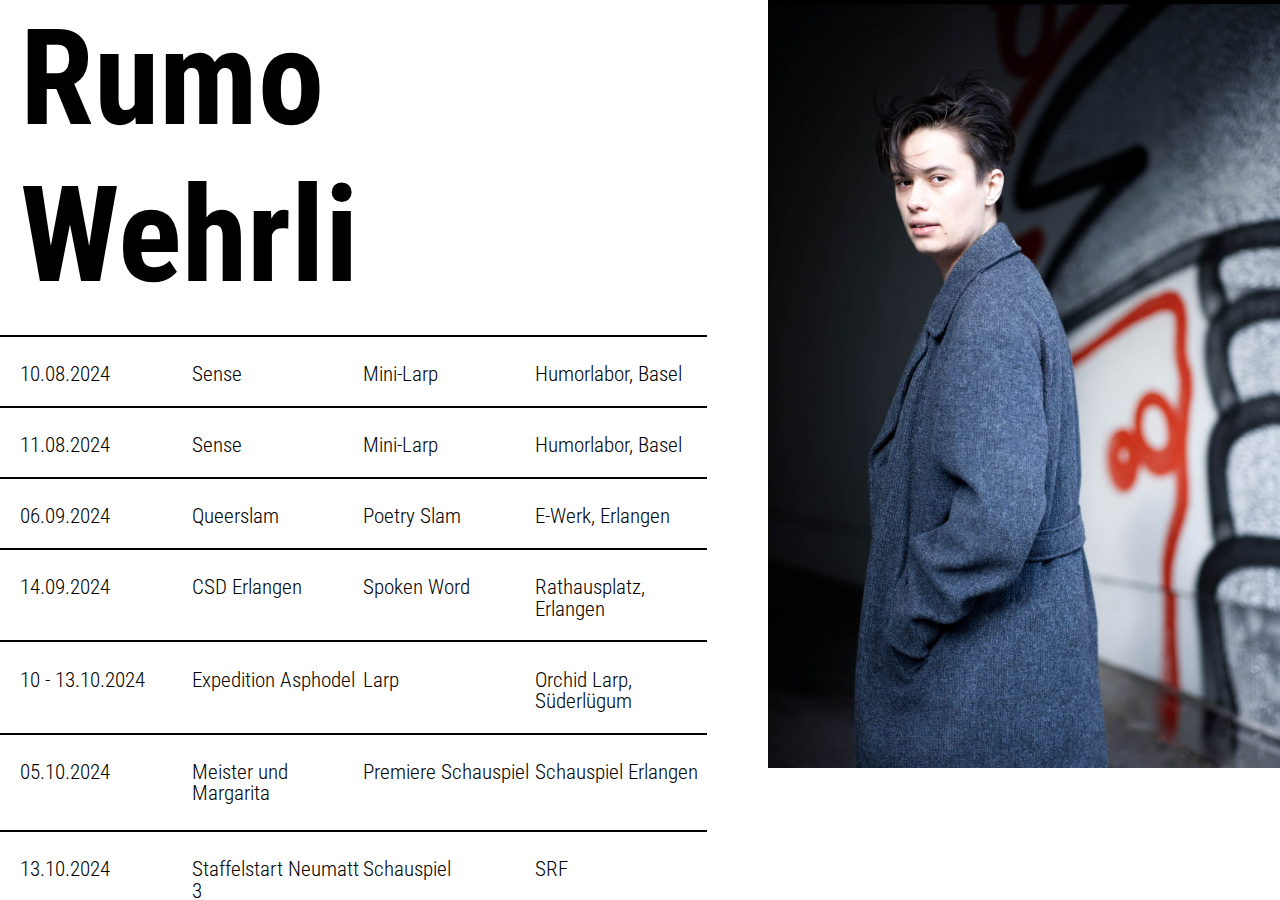
<file: index.html>
<!DOCTYPE html>
<html>
<head>
	<meta charset="utf-8">
	<meta name="author" content="Rumo Wehrli">
	<meta name="publisher" content="Rumo Wehrli">
	<meta name="copyright" content="Rumo Wehrli">
	<meta name="google-site-verification" content="" />
	<meta name="description" content="Rumo Wehrli">
	<meta name="DC.Description" content="Rumo Wehrli – Darstellende Künste, Schauspiel, Poetryslam">
	<meta name="keywords" content="Rumo Wehrli – Darstellende Künste, Schauspiel, Poetryslam">
	<meta name="page-topic" content="Dienstleistung">
	<meta name="page-type" content="Private Homepage">
	<meta http-equiv="content-language" content="de">
	<meta name="DC.Creator" content="Rumo Wehrli">
	<meta name="viewport" content="width=device-width, initial-scale=1.0">
	<meta name="DC.Publisher" content="Rumo Wehrli">
	<meta name="DC.Rights" content="Rumo Wehrli">
	<meta name="DC.Language" content="de">
	<link rel="shortcut icon" href="ico.ico">	
	<link rel="stylesheet" href="css/basis.css">
    <link rel="preconnect" href="https://fonts.googleapis.com">
<link rel="preconnect" href="https://fonts.gstatic.com" crossorigin>
<link href="https://fonts.googleapis.com/css2?family=Chewy&family=Fuzzy+Bubbles:wght@400;700&family=Happy+Monkey&family=Roboto+Condensed:ital,wght@0,100..900;1,100..900&family=Share+Tech+Mono&display=swap" rel="stylesheet">

	<title>Rumo Wehrli</title>

</head>
<body>

    <div class="container">
        
    
<div class="bod">
    <div class="title"><span class='animation'><a href="about.html">Rumo Wehrli</a></span></div>
    <div class="titlemobile">Rumo Wehrli</div>

    <div class="bilder">
           
        <div class="mySlides fade">
        <img src="img/agentur-danilow-rumo-wehrli-hoch3-scaled.jpeg" alt="Rumo Wehrli" width="100%">
        </div>

        <div class="mySlides fade">
            <img src="img/agentur-danilow-rumo-wehrli-hoch6-scaled.jpeg" alt="Rumo Wehrli" width="100%">
        </div>

        <div class="mySlides fade">
             <img src="img/agentur-danilow-rumo-wehrli-hoch7-scaled.jpeg" alt="Rumo Wehrli" width="100%">
         </div>

         <div class="mySlides fade">
             <img src="img/agentur-danilow-rumo-wehrli-hoch8-scaled.jpeg" alt="Rumo Wehrli" width="100%">
        </div>

        <div style="text-align:center">
            <span class="dot"></span> 
            <span class="dot"></span> 
            <span class="dot"></span> 
            <span class="dot"></span> 
        </div>
    </div>


        <div class="container-daten sb">
            <div class="daten">
        <!--        
		<hr> 
		<a href="https://rotefabrik.ch/de/programm.html#/events/23259"><p>23.03.2024</p><p>Fabrikslam #100</p><p>Moderation</p><p>Rote Fabrik, Zürich</p></a>
                <hr>
	
		<p>28.03.2024</p><p>8. Telfer Slam</p><p>Poetry Slam</p><p>Telfs</p>
                <hr>              
                <p>29.03.2024</p><p>Bäckerei Slam</p><p>Poetry Slam</p><p>Innsbruck</p>
                <hr>  
                <a href="https://www.staatstheater.karlsruhe.de/programm/info/3402/"><p>30.03.2024</p><p>HIR</p><p>Derniere, Schauspiel</p><p>Badisches Staatstheater, Karlsruhe</p></a> 
                <hr>  
                <p>31.03.2024</p><p>Chrämerslam</p><p>Poetry Slam</p><p>Chrämerhuus, Langenthal</p>
                <hr>  
		<p>19.04.2024</p><p>Fabrikslam #101</p><p>Moderation</p><p>Rote Fabrik, Zürich</p>
                <hr>              
                <a href="https://www.barakuba.ch/"><p>25.04.2024</p><p>Open List Slam</p><p>Moderation</p><p>Barakuba, Basel</p></a>
                <hr>  
                <div style="
			overflow: auto;
		">
		<p>24.05.2024</p><p>Anorexia Feelgood Songs</p><p>Premiere Schauspiel</p><p>Theater Koblenz</p>
                </div>
		<hr>  
		<div style="
			overflow: auto;
		">
                <a href="https://theater-koblenz.de/anorexia-feelgood-songs/"><p>29.05.2024</p><p>Anorexia Feelgood Songs</p><p>Schauspiel</p><p>Theater Koblenz</p></a>
                </div>
		<hr>  
		<div style="
			overflow: auto;
		">
		<a href="https://2024.poetryslam.ch/"><p>30.05.2024</p><p>u20 Finale CHSlam24</p><p>Moderation</p><p>Casino Theater, Winterthur</p></a> 
                <hr>  
		<a href="https://2024.poetryslam.ch/"><p>31.05.2024</p><p>Team Finale CHSlam24</p><p>Duo Lorem Ipsum</p><p>Casino Theater, Winterthur</p></a> 
                <hr> 
                <a href="https://theater-koblenz.de/anorexia-feelgood-songs/"><p>04.06.2024</p><p>Anorexia Feelgood Songs</p><p>Schauspiel</p><p>Theater Koblenz</p></a>
                </div>
		<hr>    
		<div style="
			overflow: auto;
		">
                <a href="https://theater-koblenz.de/anorexia-feelgood-songs/"><p>06.06.2024</p><p>Anorexia Feelgood Songs</p><p>Schauspiel</p><p>Theater Koblenz</p></a>
                </div>
		<hr>
		<div style="
			overflow: auto;
		">    
		<a href="https://theater-koblenz.de/anorexia-feelgood-songs/"><p>08.06.2024</p><p>Anorexia Feelgood Songs</p><p>Schauspiel</p><p>Theater Koblenz</p></a>
               	</div>
		<hr>          
		<div style="
			overflow: auto;
		">
		<a href="https://theater-koblenz.de/anorexia-feelgood-songs/"><p>10.06.2024</p><p>Anorexia Feelgood Songs</p><p>Schauspiel</p><p>Theater Koblenz</p></a>
                </div>
		<hr>
		<div style="
			overflow: auto;
		">    
		<a href="https://theater-koblenz.de/anorexia-feelgood-songs/"><p>11.06.2024</p><p>Anorexia Feelgood Songs</p><p>Schauspiel</p><p>Theater Koblenz</p></a>
                </div>
		<hr>         
		<div style="
			overflow: auto;
		">
		<a href="https://theater-koblenz.de/anorexia-feelgood-songs/"><p>12.06.2024</p><p>Anorexia Feelgood Songs</p><p>Schauspiel</p><p>Theater Koblenz</p></a>
                </div>
		<hr>          
      		<div style="
			overflow: auto;
		">
		<a href="https://theater-koblenz.de/anorexia-feelgood-songs/"><p>13.06.2024</p><p>Anorexia Feelgood Songs</p><p>Schauspiel</p><p>Theater Koblenz</p></a>
                </div>
		<hr>           
		<div style="
			overflow: auto;
		">
		<a href="https://circus-maximus.org/events/reimstein-der-koblenzer-poetry-slam-2/"><p>13.06.2024</p><p>Reimstein</p><p>Poetry Slam</p><p>Circus Maximus, Koblenz</p></a>
                <hr> 
		<a href="https://theater-koblenz.de/anorexia-feelgood-songs/"><p>14.06.2024</p><p>Anorexia Feelgood Songs</p><p>Schauspiel</p><p>Theater Koblenz</p></a>
                </div>
		<hr>
		<div style="
			overflow: auto;
		">           
		<a href="https://theater-koblenz.de/anorexia-feelgood-songs/"><p>15.06.2024</p><p>Anorexia Feelgood Songs</p><p>Schauspiel</p><p>Theater Koblenz</p></a>
                </div>
		<hr>           
	      	<div style="
			overflow: auto;
		">
		<a href="https://theater-koblenz.de/anorexia-feelgood-songs/"><p>18.06.2024</p><p>Anorexia Feelgood Songs</p><p>Schauspiel</p><p>Theater Koblenz</p></a>
                </div>

		<hr>  
		<div style="
			overflow: auto; 
		">     
		<a href="https://theater-koblenz.de/anorexia-feelgood-songs/"><p>19.06.2024</p><p>Anorexia Feelgood Songs</p><p>Schauspiel</p><p>Theater Koblenz</p></a>
                </div>
		<hr>
		<div style="
			overflow: auto;
		">          
		<a href="https://theater-koblenz.de/anorexia-feelgood-songs/"><p>22.06.2024</p><p>Anorexia Feelgood Songs</p><p>Schauspiel</p><p>Theater Koblenz</p></a>      
        	</div>  
		<hr>  
                <p>22.07.2024</p><p>Viertelslam</p><p>Poetry Slam</p><p>Viertel Dach, Basel</p>
		<hr>  
		<p>07.08.2024</p><p>Badi Enge Slam</p><p>Poetry Slam</p><p>Badi Ende, Zürich</p>

     --> 
		<hr>  
                <a href="https://forms.gle/kL55ipGvanWqPgBq6"><p>10.08.2024</p><p>Sense</p><p>Mini-Larp</p><p>Humorlabor, Basel</p></a> 
                <hr>  
		<a href="https://forms.gle/kL55ipGvanWqPgBq6"><p>11.08.2024</p><p>Sense</p><p>Mini-Larp</p><p>Humorlabor, Basel</p></a> 
                <hr>  
		<p>06.09.2024</p><p>Queerslam</p><p>Poetry Slam</p><p>E-Werk, Erlangen</p>
		<hr> 
		<p>14.09.2024</p><p>CSD Erlangen</p><p>Spoken Word</p><p>Rathausplatz, Erlangen</p>
		<hr> 
                <a href="https://www.expedition-asphodel.info/"><p>10 - 13.10.2024</p><p>Expedition Asphodel</p><p>Larp</p><p>Orchid Larp, Süderlügum</p></a> 
                <hr>  
		    <div style="
			overflow: auto;
		">
		<a href="https://www.schauspiel-erlangen.de/spielzeiten/2024-25/meister-und-margarita"><p>05.10.2024</p><p>Meister und Margarita</p><p>Premiere Schauspiel</p><p>Schauspiel Erlangen</p></a> 
               </div> 
		<hr> 
		    <div style="
			overflow: auto;
		">
		<p>13.10.2024</p><p>Staffelstart Neumatt 3</p><p>Schauspiel</p><p>SRF</p>
			    </div> 
		<hr>
<div style="
			overflow: auto;
		"> 
		<a href="https://www.schauspiel-erlangen.de/spielzeiten/2024-25/lange-theaternacht"><p>12.10.2024</p><p>Lange Theaternacht</p><p>Schauspiel</p><p>Schauspiel Erlangen</p></a> 
               </div> 
		    <hr>
		     <div style="
			overflow: auto;
		"> 
		<a href="https://www.schauspiel-erlangen.de/spielzeiten/2024-25/meister-und-margarita"><p>13.10.2024</p><p>Meister und Margarita</p><p>Schauspiel</p><p>Schauspiel Erlangen</p></a> 
               </div> 
		    <hr>
 <div style="
			overflow: auto;
		"> 
		<a href="https://www.schauspiel-erlangen.de/spielzeiten/2024-25/meister-und-margarita"><p>14.10.2024</p><p>Meister und Margarita</p><p>Schauspiel</p><p>Schauspiel Erlangen</p></a> 
               </div> 
		    <hr>
		    <div style="
			overflow: auto;
		"> 
		<a href="https://www.schauspiel-erlangen.de/spielzeiten/2024-25/meister-und-margarita"><p>25.10.2024</p><p>Meister und Margarita</p><p>Schauspiel</p><p>Schauspiel Erlangen</p></a> 
               </div> 
		    <hr>
		    <div style="
			overflow: auto;
		"> 
		<a href="https://www.schauspiel-erlangen.de/spielzeiten/2024-25/meister-und-margarita"><p>26.10.2024</p><p>Meister und Margarita</p><p>Schauspiel</p><p>Schauspiel Erlangen</p></a> 
               </div> 
		    <hr>
		<p>30.10.2024</p><p>Lesen für Bier</p><p>Spoken Word</p><p>Parks, Nürnberg</p>
		    <hr>
		    <div style="
			overflow: auto;
		"> 
		<a href="https://www.schauspiel-erlangen.de/spielzeiten/2024-25/meister-und-margarita"><p>07.11..2024</p><p>Meister und Margarita</p><p>Schauspiel</p><p>Schauspiel Erlangen</p></a> 
               </div> 
		    <hr>
		    <div style="
			overflow: auto;
		"> 
		<a href="https://www.schauspiel-erlangen.de/spielzeiten/2024-25/meister-und-margarita"><p>08.11.2024</p><p>Meister und Margarita</p><p>Schauspiel</p><p>Schauspiel Erlangen</p></a> 
               </div> 
		    <hr>
		<p>10.11.2024</p><p>Poetry Slam</p><p>Spoken Word</p><p>E-Werk, Erlangen</p>
		<hr>
		    <div style="
			overflow: auto;
		"> 
		<a href="https://schauspiel-erlangen.de/spielzeiten/2024-25/hugo-das-kind-in-den-besten-jahren"><p>23.10.2024</p><p>Hugo</p><p>Schauspiel Premiere</p><p>Schauspiel Erlangen</p></a> 
               </div>
		<hr>
		    <div style="
			overflow: auto;
		"> 
		<a href="https://schauspiel-erlangen.de/spielzeiten/2024-25/hugo-das-kind-in-den-besten-jahren"><p>30.11.2024</p><p>Hugo</p><p>Schauspiel</p><p>Schauspiel Erlangen</p></a> 
               </div>
		    <hr>
		    <div style="
			overflow: auto;
		"> 
		<a href="https://schauspiel-erlangen.de/spielzeiten/2024-25/hugo-das-kind-in-den-besten-jahren"><p>14.12.2024</p><p>Hugo</p><p>Schauspiel</p><p>Schauspiel Erlangen</p></a> 
               </div>
		    <hr>
		    <div style="
			overflow: auto;
		"> 
		<a href="https://schauspiel-erlangen.de/spielzeiten/2024-25/hugo-das-kind-in-den-besten-jahren"><p>21.12.2024</p><p>Hugo</p><p>Schauspiel</p><p>Schauspiel Erlangen</p></a> 
               </div>
		    <hr>
		    <div style="
			overflow: auto;
		"> 
		<a href="https://schauspiel-erlangen.de/spielzeiten/2024-25/hugo-das-kind-in-den-besten-jahren"><p>22.12.2024</p><p>Hugo</p><p>Schauspiel</p><p>Schauspiel Erlangen</p></a> 
               </div>
		    <hr>
		    <div style="
			overflow: auto;
		"> 
		<a href="https://schauspiel-erlangen.de/spielzeiten/2024-25/hugo-das-kind-in-den-besten-jahren"><p>26.12.2024</p><p>Hugo</p><p>Schauspiel Derniere</p><p>Schauspiel Erlangen</p></a> 
               </div>
		    <hr>
		    <div style="
			overflow: auto;
		"> 
		<a href="https://www.schauspiel-erlangen.de/spielzeiten/2024-25/meister-und-margarita"><p>31.12.2024</p><p>Meister und Margarita</p><p>Schauspiel</p><p>Schauspiel Erlangen</p></a> 
               </div> 
		<br>
            </div>
            <div class="kontakt">
                <hr> 
                <p class="about">Rumo Wehrli</p>
                <hr> 
                <p class="about">Schauspiel, Spoken Word, Moderation</p>
                <hr> 
                <a href="https://www.instagram.com/rumowehrli/"><p class="about">@rumowehrli</p></a>
                <hr> 
                <a href= "mailto:rumo.wehrli@gmx.net"><p class="about">rumo.wehrli@gmx.net</p></a>
                <hr> 
                <a href= "https://agenturdanilow.de/work/rumo-wehrli/"><p class="about">Agentur Danilow</p></a>
                <hr> 
		<p class="about">Bilder: Christian Leppin</p>
		<hr>
            </div>

		<!--sieht man nicht-->
        </div>


        
</div>

    </div>



    <script>
        let slideIndex = 0;
        showSlides();
        
        function showSlides() {
          let i;
          let slides = document.getElementsByClassName("mySlides");
          let dots = document.getElementsByClassName("dot");
          for (i = 0; i < slides.length; i++) {
            slides[i].style.display = "none";  
          }
          slideIndex++;
          if (slideIndex > slides.length) {slideIndex = 1}    
          for (i = 0; i < dots.length; i++) {
            dots[i].className = dots[i].className.replace(" active", "");
          }
          slides[slideIndex-1].style.display = "block";  
          dots[slideIndex-1].className += " active";
          setTimeout(showSlides, 7000); // Change image every 2 seconds (da stand mal 2000)
        }
        </script>

</body>
</html>
</file>
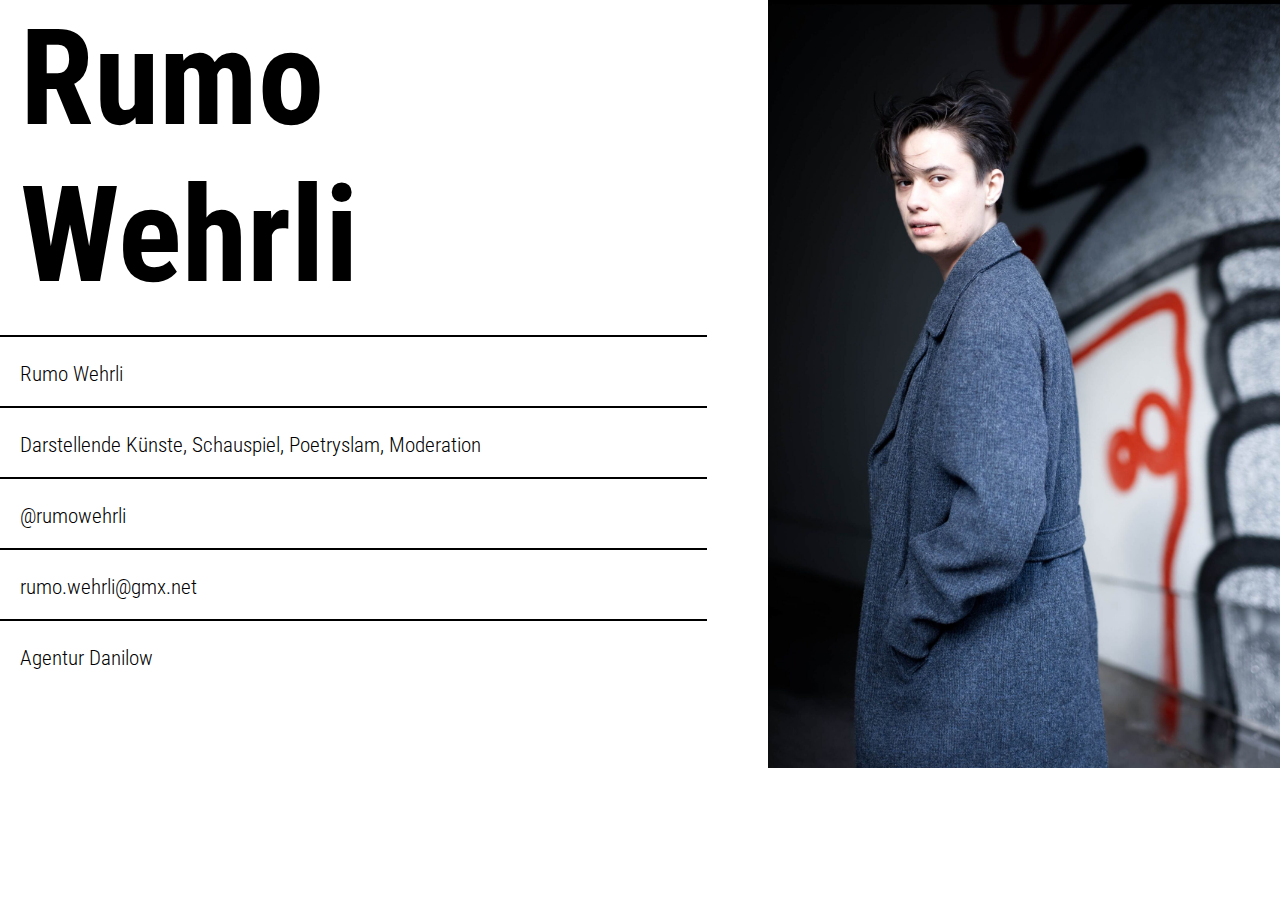
<file: about.html>
<!DOCTYPE html>
<html>
<head>
	<meta charset="utf-8">
	<meta name="author" content="Rumo Wehrli">
	<meta name="publisher" content="Rumo Wehrli">
	<meta name="copyright" content="Rumo Wehrli">
	<meta name="google-site-verification" content="" />
	<meta name="description" content="Rumo Wehrli">
	<meta name="DC.Description" content="Rumo Wehrli – Darstellende Künste, Schauspiel, Poetryslam">
	<meta name="keywords" content="Rumo Wehrli – Darstellende Künste, Schauspiel, Poetryslam">
	<meta name="page-topic" content="Dienstleistung">
	<meta name="page-type" content="Private Homepage">
	<meta http-equiv="content-language" content="de">
	<meta name="DC.Creator" content="Rumo Wehrli">
	<meta name="viewport" content="width=device-width, initial-scale=1.0">
	<meta name="DC.Publisher" content="Rumo Wehrli">
	<meta name="DC.Rights" content="Rumo Wehrli">
	<meta name="DC.Language" content="de">
	<link rel="shortcut icon" href="ico.ico">	
	<link rel="stylesheet" href="css/basis.css">
    <link rel="preconnect" href="https://fonts.googleapis.com">
<link rel="preconnect" href="https://fonts.gstatic.com" crossorigin>
<link href="https://fonts.googleapis.com/css2?family=Chewy&family=Fuzzy+Bubbles:wght@400;700&family=Happy+Monkey&family=Roboto+Condensed:ital,wght@0,100..900;1,100..900&family=Share+Tech+Mono&display=swap" rel="stylesheet">

	<title>Rumo Wehrli</title>

</head>
<body>

    <div class="container">
        
    
<div class="bod">
    <div class="title"><a href="index.html" class="hidemobile">Rumo Wehrli</a></div>


    <div class="bilder">
           
        <div class="mySlides fade">
        <img src="img/agentur-danilow-rumo-wehrli-hoch3-scaled.jpeg" alt="Rumo Wehrli" width="100%">
        </div>

        <div class="mySlides fade">
            <img src="img/agentur-danilow-rumo-wehrli-hoch6-scaled.jpeg" alt="Rumo Wehrli" width="100%">
        </div>

        <div class="mySlides fade">
             <img src="img/agentur-danilow-rumo-wehrli-hoch7-scaled.jpeg" alt="Rumo Wehrli" width="100%">
         </div>

         <div class="mySlides fade">
             <img src="img/agentur-danilow-rumo-wehrli-hoch8-scaled.jpeg" alt="Rumo Wehrli" width="100%">
        </div>

        <div style="text-align:center">
            <span class="dot"></span> 
            <span class="dot"></span> 
            <span class="dot"></span> 
            <span class="dot"></span> 
        </div>
    </div>


        <div class="container-daten sb">
            <div class="daten">
                <hr> 
                <p class="about">Rumo Wehrli</p>
                <hr> 
                <p class="about">Darstellende Künste, Schauspiel, Poetryslam, Moderation</p>
                <hr> 
                <a href="https://www.instagram.com/rumowehrli/"><p class="about">@rumowehrli</p></a>
                <hr> 
                <a href= "mailto:rumo.wehrli@gmx.net"><p class="about">rumo.wehrli@gmx.net</p></a>
                <hr> 
                <a href= "https://agenturdanilow.de/work/rumo-wehrli/"><p class="about">Agentur Danilow</p></a>
            
            </div>

            
            
        </div>


        
</div>

    </div>



    <script>
        let slideIndex = 0;
        showSlides();
        
        function showSlides() {
          let i;
          let slides = document.getElementsByClassName("mySlides");
          let dots = document.getElementsByClassName("dot");
          for (i = 0; i < slides.length; i++) {
            slides[i].style.display = "none";  
          }
          slideIndex++;
          if (slideIndex > slides.length) {slideIndex = 1}    
          for (i = 0; i < dots.length; i++) {
            dots[i].className = dots[i].className.replace(" active", "");
          }
          slides[slideIndex-1].style.display = "block";  
          dots[slideIndex-1].className += " active";
          setTimeout(showSlides, 7000); // Change image every 2 seconds (da stand mal 2000)
        }
        </script>

</body>
</html>
</file>
<file: css/basis.css>
.title>span {
    text-align: center;
    width: 30px;
  }
  .animation {
    animation: winner-animation 3s ease-in 0s 1 normal none;
  }
  
  @keyframes winner-animation {
    0% {
      font-size: 630pt;
      line-height: 80%;
    }
    100% {
      font-size: 100pt;
      line-height: 80%;
    }
  }
  
  
  
  
  ::-moz-selection { /* Code for Firefox */
    color: white;
    background: black;
  }
  
  .container{
    width: 100%;
    height: 100%;
}

.title{
    font-size: 100pt ;
    width:50%;
    align-content: left;
    float: left;
    height: 80px;
    top: 0;
    position:fixed;
    padding-left:20px;
    font-weight: bold;
    z-index: 1000;
}


.bod{
    width:100%;
}

a{
    color: black;
    text-decoration: none;
}

.container-daten{
    width:60%;
    height: 60%;
    float:left;
    bottom: 0;
    position:absolute;
    overflow: scroll;
    font-weight: 300;
    padding-bottom:30px;
}

.daten{
    font-size: 16pt;
    padding-left:20px;
    padding-right: 8%;
    height:auto;
    padding-bottom:20px;
}

.titlemobile{
display:none;
}

hr{
    text-decoration: none;
    border:1px solid black;
    margin-left: -10%;
    margin-top:5px;
    margin-bottom:5px;
}

p{
    position:relative;
    float:left;
    width:25%;
    line-height: 100%;
}

.about{
    width:100%;
}

.bilder{
    width: 40%;
    right:0;
    height:100vh;
    position: fixed;
}

.fade {
    animation-name: fade;
    animation-duration: 5s;
  }
  

.kontakt{
    font-size: 16pt;
    padding:10px;
    line-height: 200%;
    display:none;
}

.fullscreen{
	height: 100%;
  }
  
  body, html {
	height: 100%;
	margin: 0;
    overflow-y: hidden; /* Hide vertical scrollbar */
    overflow-x: hidden; /* Hide horizontal scrollbar */
    font-family: "Roboto Condensed", sans-serif;
    font-optical-sizing: auto;
    font-style: normal;
  }

  /* Hide scrollbar for Chrome, Safari and Opera */
.sb::-webkit-scrollbar {
    display: none;
  }
  
  /* Hide scrollbar for IE, Edge and Firefox */
  .sb {
    -ms-overflow-style: none;  /* IE and Edge */
    scrollbar-width: none;  /* Firefox */
  }


  @media screen and (max-width: 1200px) {
	.titlemobile{
        font-size: 40pt ;
        width:100%;
        padding-right:10px;
        padding-left:10px;
        height:80px;
        position:fixed;
        z-index:100;
        display:block;
        font-weight: bold;

    }
	
	.mobiledisplay{
		display:flex;
	}   
    
    .container-daten{
        background-color: white;
        width:100%;
        font-weight: 300;
        top:90vh;
        
    }

    .bod{
        height:200vh;
        overflow:hidden;
    }
    
    .daten{
        font-size: 10pt;
       overflow: scroll;
    }

    .animation{
        display:none;
    }

    
    hr{
        border:0.5px solid black;
    }
    
    .bilder{
        width: 100%;
        height:auto;
        padding-top:70px;
        overflow:scroll;
    }

    .kontakt{
        font-size: 10pt;
        padding:10px;
        line-height: 200%;
        width:90%;
        background-color: white;
        margin-bottom: 20px;
   display:block;
   
    }

    .hidemobile{
        display:none;
    }

    body, html {
        overflow-y: scroll; /* Hide vertical scrollbar */
        overflow-x: hidden; /* Hide horizontal scrollbar */
      }
  }
</file>
